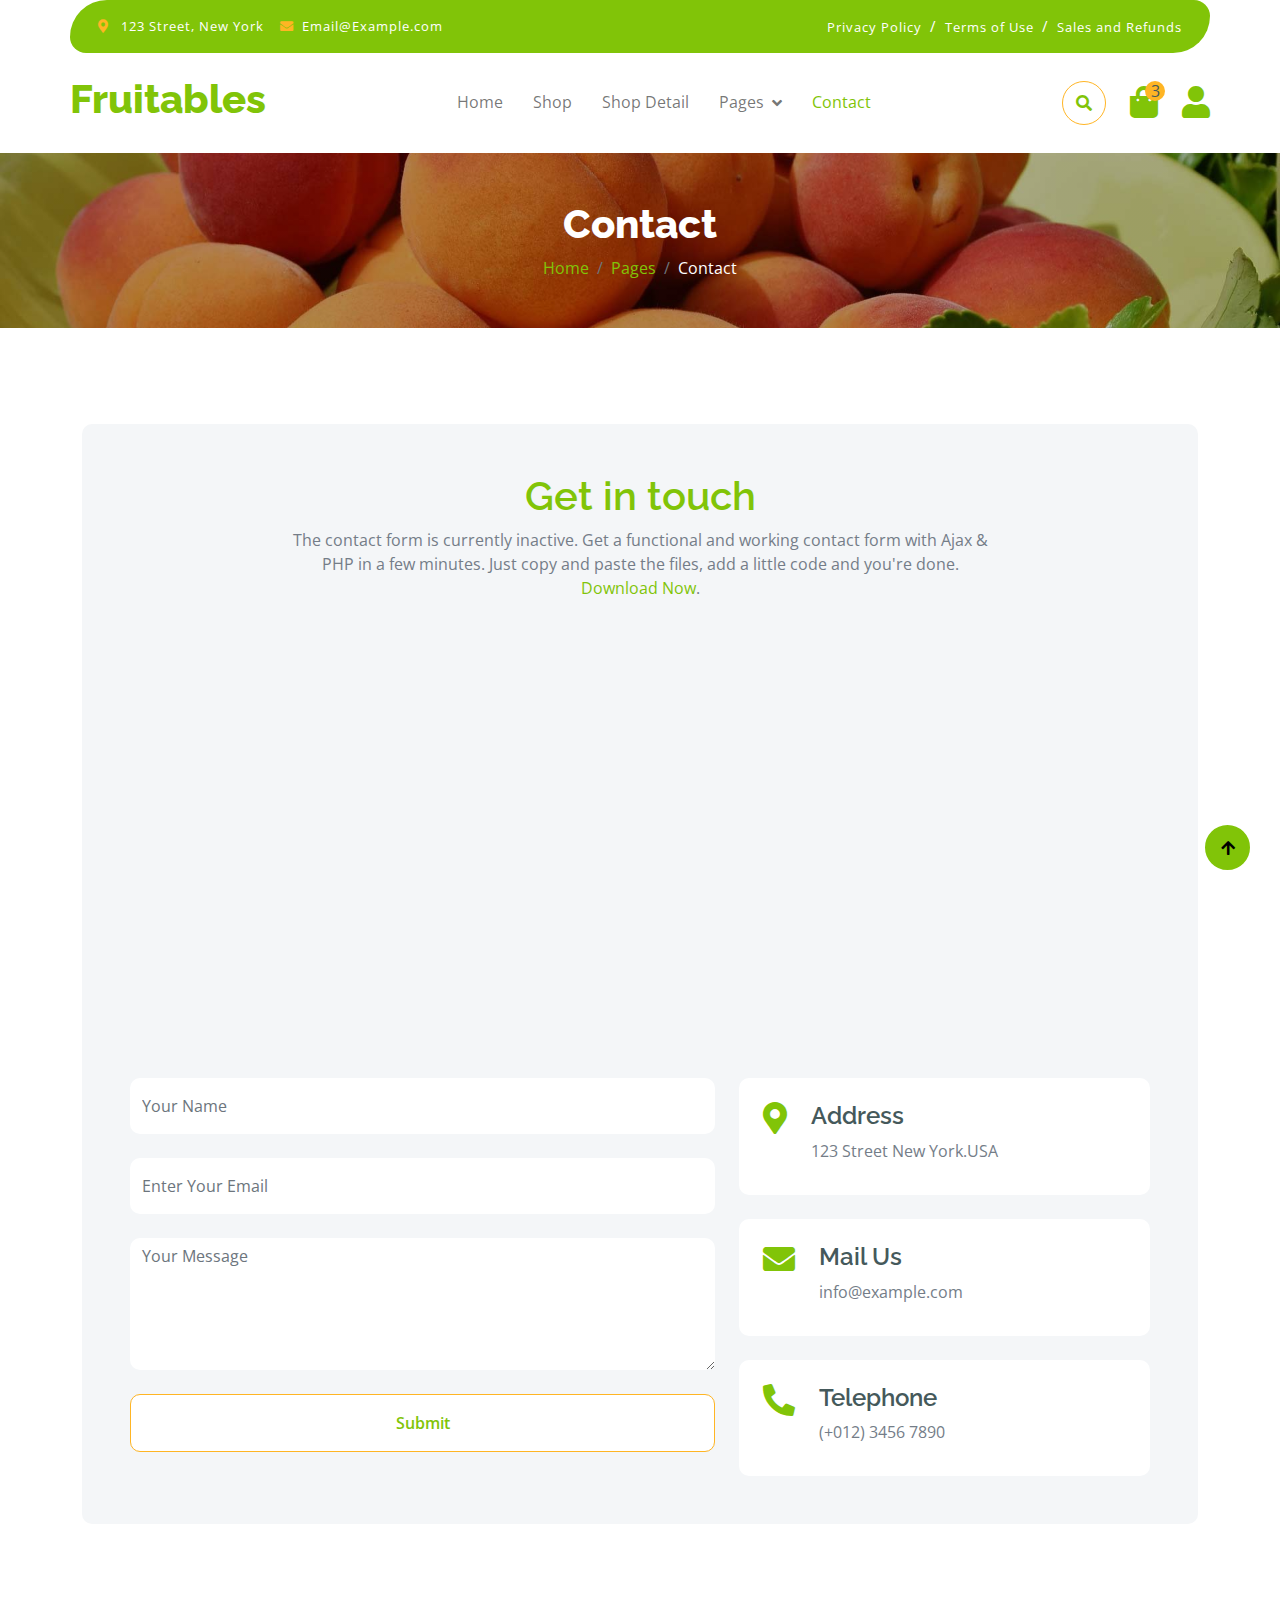
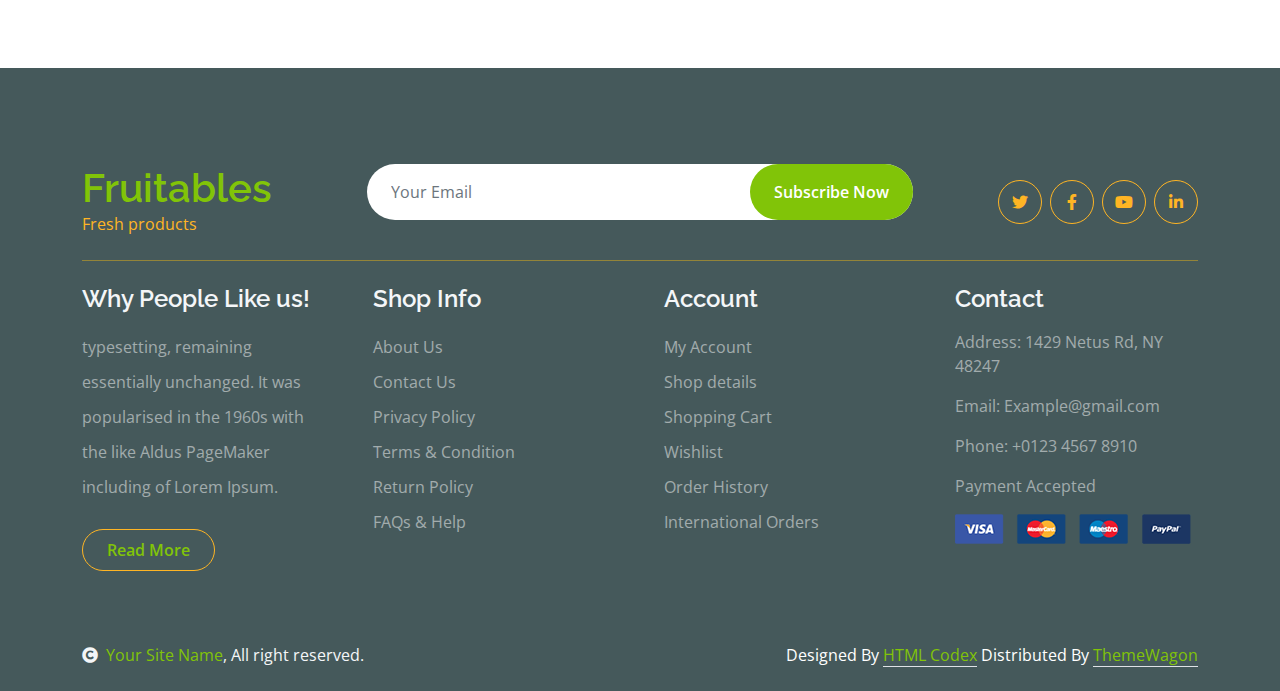
<file: contact.html>
<!DOCTYPE html>
<html lang="en">

    <head>
        <meta charset="utf-8">
        <title>Fruitables - Vegetable Website Template</title>
        <meta content="width=device-width, initial-scale=1.0" name="viewport">
        <meta content="" name="keywords">
        <meta content="" name="description">

        <!-- Google Web Fonts -->
        <link rel="preconnect" href="https://fonts.googleapis.com">
        <link rel="preconnect" href="https://fonts.gstatic.com" crossorigin>
        <link href="https://fonts.googleapis.com/css2?family=Open+Sans:wght@400;600&family=Raleway:wght@600;800&display=swap" rel="stylesheet"> 

        <!-- Icon Font Stylesheet -->
        <link rel="stylesheet" href="https://use.fontawesome.com/releases/v5.15.4/css/all.css"/>
        <link href="https://cdn.jsdelivr.net/npm/bootstrap-icons@1.4.1/font/bootstrap-icons.css" rel="stylesheet">

        <!-- Libraries Stylesheet -->
        <link href="lib/lightbox/css/lightbox.min.css" rel="stylesheet">
        <link href="lib/owlcarousel/assets/owl.carousel.min.css" rel="stylesheet">


        <!-- Customized Bootstrap Stylesheet -->
        <link href="css/bootstrap.min.css" rel="stylesheet">

        <!-- Template Stylesheet -->
        <link href="css/style.css" rel="stylesheet">
    </head>

    <body>

        <!-- Spinner Start -->
        <div id="spinner" class="show w-100 vh-100 bg-white position-fixed translate-middle top-50 start-50  d-flex align-items-center justify-content-center">
            <div class="spinner-grow text-primary" role="status"></div>
        </div>
        <!-- Spinner End -->


        <!-- Navbar start -->
        <div class="container-fluid fixed-top">
            <div class="container topbar bg-primary d-none d-lg-block">
                <div class="d-flex justify-content-between">
                    <div class="top-info ps-2">
                        <small class="me-3"><i class="fas fa-map-marker-alt me-2 text-secondary"></i> <a href="#" class="text-white">123 Street, New York</a></small>
                        <small class="me-3"><i class="fas fa-envelope me-2 text-secondary"></i><a href="#" class="text-white">Email@Example.com</a></small>
                    </div>
                    <div class="top-link pe-2">
                        <a href="#" class="text-white"><small class="text-white mx-2">Privacy Policy</small>/</a>
                        <a href="#" class="text-white"><small class="text-white mx-2">Terms of Use</small>/</a>
                        <a href="#" class="text-white"><small class="text-white ms-2">Sales and Refunds</small></a>
                    </div>
                </div>
            </div>
            <div class="container px-0">
                <nav class="navbar navbar-light bg-white navbar-expand-xl">
                    <a href="index.html" class="navbar-brand"><h1 class="text-primary display-6">Fruitables</h1></a>
                    <button class="navbar-toggler py-2 px-3" type="button" data-bs-toggle="collapse" data-bs-target="#navbarCollapse">
                        <span class="fa fa-bars text-primary"></span>
                    </button>
                    <div class="collapse navbar-collapse bg-white" id="navbarCollapse">
                        <div class="navbar-nav mx-auto">
                            <a href="index.html" class="nav-item nav-link">Home</a>
                            <a href="shop.html" class="nav-item nav-link">Shop</a>
                            <a href="shop-detail.html" class="nav-item nav-link">Shop Detail</a>
                            <div class="nav-item dropdown">
                                <a href="#" class="nav-link dropdown-toggle" data-bs-toggle="dropdown">Pages</a>
                                <div class="dropdown-menu m-0 bg-secondary rounded-0">
                                    <a href="cart.html" class="dropdown-item">Cart</a>
                                    <a href="chackout.html" class="dropdown-item">Chackout</a>
                                    <a href="testimonial.html" class="dropdown-item">Testimonial</a>
                                    <a href="404.html" class="dropdown-item">404 Page</a>
                                </div>
                            </div>
                            <a href="contact.html" class="nav-item nav-link active">Contact</a>
                        </div>
                        <div class="d-flex m-3 me-0">
                            <button class="btn-search btn border border-secondary btn-md-square rounded-circle bg-white me-4" data-bs-toggle="modal" data-bs-target="#searchModal"><i class="fas fa-search text-primary"></i></button>
                            <a href="#" class="position-relative me-4 my-auto">
                                <i class="fa fa-shopping-bag fa-2x"></i>
                                <span class="position-absolute bg-secondary rounded-circle d-flex align-items-center justify-content-center text-dark px-1" style="top: -5px; left: 15px; height: 20px; min-width: 20px;">3</span>
                            </a>
                            <a href="#" class="my-auto">
                                <i class="fas fa-user fa-2x"></i>
                            </a>
                        </div>
                    </div>
                </nav>
            </div>
        </div>
        <!-- Navbar End -->


        <!-- Modal Search Start -->
        <div class="modal fade" id="searchModal" tabindex="-1" aria-labelledby="exampleModalLabel" aria-hidden="true">
            <div class="modal-dialog modal-fullscreen">
                <div class="modal-content rounded-0">
                    <div class="modal-header">
                        <h5 class="modal-title" id="exampleModalLabel">Search by keyword</h5>
                        <button type="button" class="btn-close" data-bs-dismiss="modal" aria-label="Close"></button>
                    </div>
                    <div class="modal-body d-flex align-items-center">
                        <div class="input-group w-75 mx-auto d-flex">
                            <input type="search" class="form-control p-3" placeholder="keywords" aria-describedby="search-icon-1">
                            <span id="search-icon-1" class="input-group-text p-3"><i class="fa fa-search"></i></span>
                        </div>
                    </div>
                </div>
            </div>
        </div>
        <!-- Modal Search End -->


        <!-- Single Page Header start -->
        <div class="container-fluid page-header py-5">
            <h1 class="text-center text-white display-6">Contact</h1>
            <ol class="breadcrumb justify-content-center mb-0">
                <li class="breadcrumb-item"><a href="#">Home</a></li>
                <li class="breadcrumb-item"><a href="#">Pages</a></li>
                <li class="breadcrumb-item active text-white">Contact</li>
            </ol>
        </div>
        <!-- Single Page Header End -->


        <!-- Contact Start -->
        <div class="container-fluid contact py-5">
            <div class="container py-5">
                <div class="p-5 bg-light rounded">
                    <div class="row g-4">
                        <div class="col-12">
                            <div class="text-center mx-auto" style="max-width: 700px;">
                                <h1 class="text-primary">Get in touch</h1>
                                <p class="mb-4">The contact form is currently inactive. Get a functional and working contact form with Ajax & PHP in a few minutes. Just copy and paste the files, add a little code and you're done. <a href="https://htmlcodex.com/contact-form">Download Now</a>.</p>
                            </div>
                        </div>
                        <div class="col-lg-12">
                            <div class="h-100 rounded">
                                <iframe class="rounded w-100" 
                                style="height: 400px;" src="https://www.google.com/maps/embed?pb=!1m18!1m12!1m3!1d387191.33750346623!2d-73.97968099999999!3d40.6974881!2m3!1f0!2f0!3f0!3m2!1i1024!2i768!4f13.1!3m3!1m2!1s0x89c24fa5d33f083b%3A0xc80b8f06e177fe62!2sNew%20York%2C%20NY%2C%20USA!5e0!3m2!1sen!2sbd!4v1694259649153!5m2!1sen!2sbd" 
                                loading="lazy" referrerpolicy="no-referrer-when-downgrade"></iframe>
                            </div>
                        </div>
                        <div class="col-lg-7">
                            <form action="" class="">
                                <input type="text" class="w-100 form-control border-0 py-3 mb-4" placeholder="Your Name">
                                <input type="email" class="w-100 form-control border-0 py-3 mb-4" placeholder="Enter Your Email">
                                <textarea class="w-100 form-control border-0 mb-4" rows="5" cols="10" placeholder="Your Message"></textarea>
                                <button class="w-100 btn form-control border-secondary py-3 bg-white text-primary " type="submit">Submit</button>
                            </form>
                        </div>
                        <div class="col-lg-5">
                            <div class="d-flex p-4 rounded mb-4 bg-white">
                                <i class="fas fa-map-marker-alt fa-2x text-primary me-4"></i>
                                <div>
                                    <h4>Address</h4>
                                    <p class="mb-2">123 Street New York.USA</p>
                                </div>
                            </div>
                            <div class="d-flex p-4 rounded mb-4 bg-white">
                                <i class="fas fa-envelope fa-2x text-primary me-4"></i>
                                <div>
                                    <h4>Mail Us</h4>
                                    <p class="mb-2">info@example.com</p>
                                </div>
                            </div>
                            <div class="d-flex p-4 rounded bg-white">
                                <i class="fa fa-phone-alt fa-2x text-primary me-4"></i>
                                <div>
                                    <h4>Telephone</h4>
                                    <p class="mb-2">(+012) 3456 7890</p>
                                </div>
                            </div>
                        </div>
                    </div>
                </div>
            </div>
        </div>
        <!-- Contact End -->


        <!-- Footer Start -->
        <div class="container-fluid bg-dark text-white-50 footer pt-5 mt-5">
            <div class="container py-5">
                <div class="pb-4 mb-4" style="border-bottom: 1px solid rgba(226, 175, 24, 0.5) ;">
                    <div class="row g-4">
                        <div class="col-lg-3">
                            <a href="#">
                                <h1 class="text-primary mb-0">Fruitables</h1>
                                <p class="text-secondary mb-0">Fresh products</p>
                            </a>
                        </div>
                        <div class="col-lg-6">
                            <div class="position-relative mx-auto">
                                <input class="form-control border-0 w-100 py-3 px-4 rounded-pill" type="number" placeholder="Your Email">
                                <button type="submit" class="btn btn-primary border-0 border-secondary py-3 px-4 position-absolute rounded-pill text-white" style="top: 0; right: 0;">Subscribe Now</button>
                            </div>
                        </div>
                        <div class="col-lg-3">
                            <div class="d-flex justify-content-end pt-3">
                                <a class="btn  btn-outline-secondary me-2 btn-md-square rounded-circle" href=""><i class="fab fa-twitter"></i></a>
                                <a class="btn btn-outline-secondary me-2 btn-md-square rounded-circle" href=""><i class="fab fa-facebook-f"></i></a>
                                <a class="btn btn-outline-secondary me-2 btn-md-square rounded-circle" href=""><i class="fab fa-youtube"></i></a>
                                <a class="btn btn-outline-secondary btn-md-square rounded-circle" href=""><i class="fab fa-linkedin-in"></i></a>
                            </div>
                        </div>
                    </div>
                </div>
                <div class="row g-5">
                    <div class="col-lg-3 col-md-6">
                        <div class="footer-item">
                            <h4 class="text-light mb-3">Why People Like us!</h4>
                            <p class="mb-4">typesetting, remaining essentially unchanged. It was 
                                popularised in the 1960s with the like Aldus PageMaker including of Lorem Ipsum.</p>
                            <a href="" class="btn border-secondary py-2 px-4 rounded-pill text-primary">Read More</a>
                        </div>
                    </div>
                    <div class="col-lg-3 col-md-6">
                        <div class="d-flex flex-column text-start footer-item">
                            <h4 class="text-light mb-3">Shop Info</h4>
                            <a class="btn-link" href="">About Us</a>
                            <a class="btn-link" href="">Contact Us</a>
                            <a class="btn-link" href="">Privacy Policy</a>
                            <a class="btn-link" href="">Terms & Condition</a>
                            <a class="btn-link" href="">Return Policy</a>
                            <a class="btn-link" href="">FAQs & Help</a>
                        </div>
                    </div>
                    <div class="col-lg-3 col-md-6">
                        <div class="d-flex flex-column text-start footer-item">
                            <h4 class="text-light mb-3">Account</h4>
                            <a class="btn-link" href="">My Account</a>
                            <a class="btn-link" href="">Shop details</a>
                            <a class="btn-link" href="">Shopping Cart</a>
                            <a class="btn-link" href="">Wishlist</a>
                            <a class="btn-link" href="">Order History</a>
                            <a class="btn-link" href="">International Orders</a>
                        </div>
                    </div>
                    <div class="col-lg-3 col-md-6">
                        <div class="footer-item">
                            <h4 class="text-light mb-3">Contact</h4>
                            <p>Address: 1429 Netus Rd, NY 48247</p>
                            <p>Email: Example@gmail.com</p>
                            <p>Phone: +0123 4567 8910</p>
                            <p>Payment Accepted</p>
                            <img src="img/payment.png" class="img-fluid" alt="">
                        </div>
                    </div>
                </div>
            </div>
        </div>
        <!-- Footer End -->

        <!-- Copyright Start -->
        <div class="container-fluid copyright bg-dark py-4">
            <div class="container">
                <div class="row">
                    <div class="col-md-6 text-center text-md-start mb-3 mb-md-0">
                        <span class="text-light"><a href="#"><i class="fas fa-copyright text-light me-2"></i>Your Site Name</a>, All right reserved.</span>
                    </div>
                    <div class="col-md-6 my-auto text-center text-md-end text-white">
                        <!--/*** This template is free as long as you keep the below author’s credit link/attribution link/backlink. ***/-->
                        <!--/*** If you'd like to use the template without the below author’s credit link/attribution link/backlink, ***/-->
                        <!--/*** you can purchase the Credit Removal License from "https://htmlcodex.com/credit-removal". ***/-->
                        Designed By <a class="border-bottom" href="https://htmlcodex.com">HTML Codex</a> Distributed By <a class="border-bottom" href="https://themewagon.com">ThemeWagon</a>
                    </div>
                </div>
            </div>
        </div>
        <!-- Copyright End -->



        <!-- Back to Top -->
        <a href="#" class="btn btn-primary border-3 border-primary rounded-circle back-to-top"><i class="fa fa-arrow-up"></i></a>   

        
    <!-- JavaScript Libraries -->
    <script src="https://ajax.googleapis.com/ajax/libs/jquery/3.6.4/jquery.min.js"></script>
    <script src="https://cdn.jsdelivr.net/npm/bootstrap@5.0.0/dist/js/bootstrap.bundle.min.js"></script>
    <script src="lib/easing/easing.min.js"></script>
    <script src="lib/waypoints/waypoints.min.js"></script>
    <script src="lib/lightbox/js/lightbox.min.js"></script>
    <script src="lib/owlcarousel/owl.carousel.min.js"></script>

    <!-- Template Javascript -->
    <script src="js/main.js"></script>
    </body>

</html>
</file>
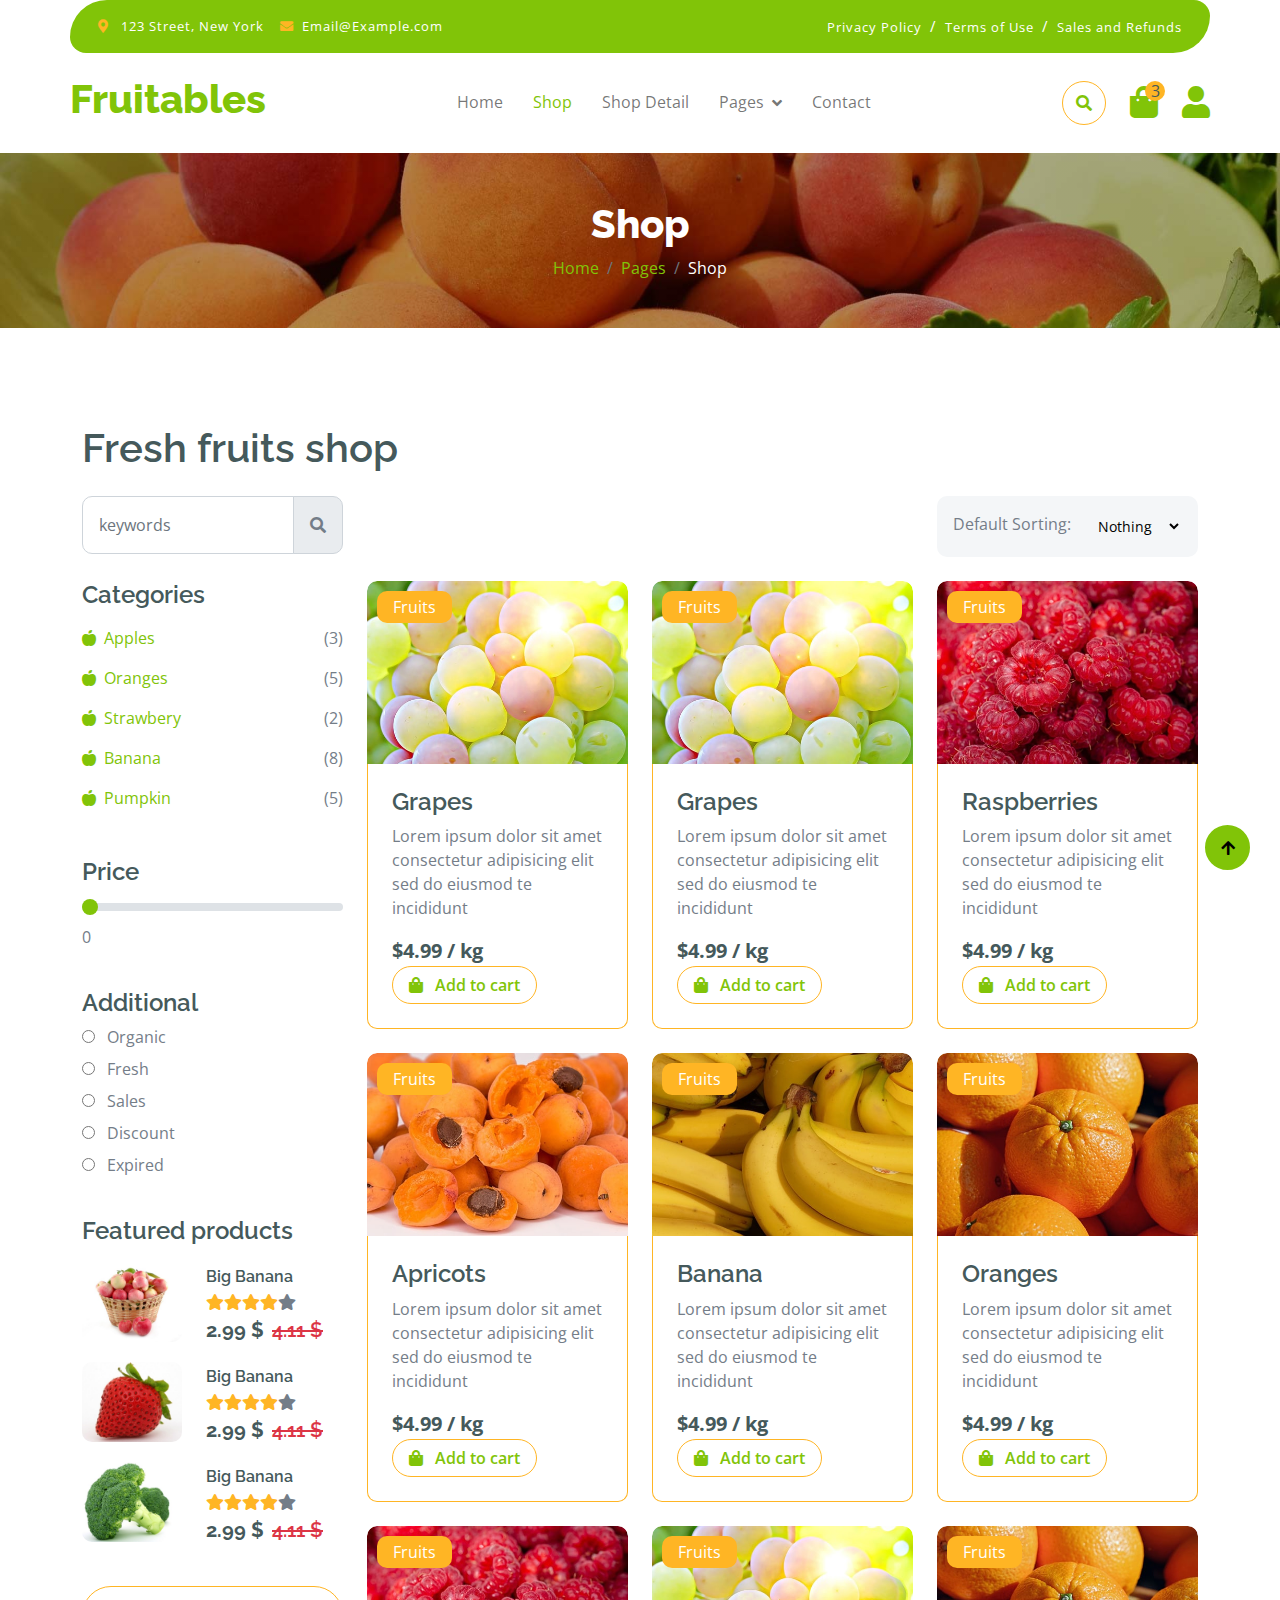
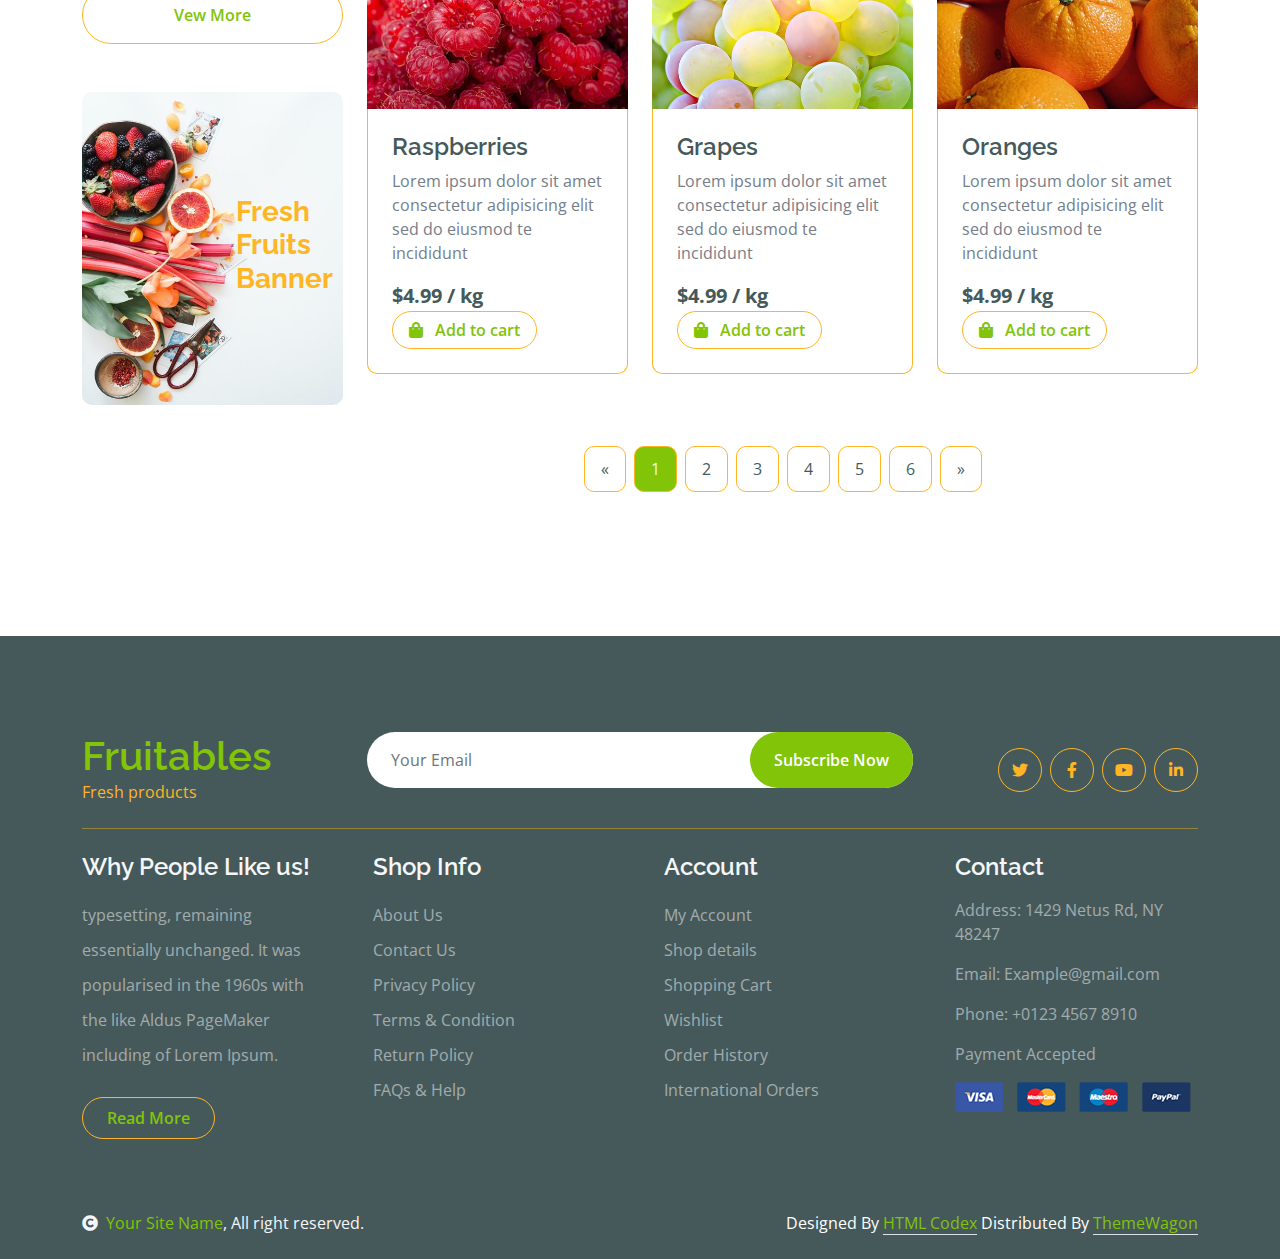
<file: shop.html>
<!DOCTYPE html>
<html lang="en">

    <head>
        <meta charset="utf-8">
        <title>Fruitables - Vegetable Website Template</title>
        <meta content="width=device-width, initial-scale=1.0" name="viewport">
        <meta content="" name="keywords">
        <meta content="" name="description">

        <!-- Google Web Fonts -->
        <link rel="preconnect" href="https://fonts.googleapis.com">
        <link rel="preconnect" href="https://fonts.gstatic.com" crossorigin>
        <link href="https://fonts.googleapis.com/css2?family=Open+Sans:wght@400;600&family=Raleway:wght@600;800&display=swap" rel="stylesheet"> 

        <!-- Icon Font Stylesheet -->
        <link rel="stylesheet" href="https://use.fontawesome.com/releases/v5.15.4/css/all.css"/>
        <link href="https://cdn.jsdelivr.net/npm/bootstrap-icons@1.4.1/font/bootstrap-icons.css" rel="stylesheet">

        <!-- Libraries Stylesheet -->
        <link href="lib/lightbox/css/lightbox.min.css" rel="stylesheet">
        <link href="lib/owlcarousel/assets/owl.carousel.min.css" rel="stylesheet">


        <!-- Customized Bootstrap Stylesheet -->
        <link href="css/bootstrap.min.css" rel="stylesheet">

        <!-- Template Stylesheet -->
        <link href="css/style.css" rel="stylesheet">
    </head>

    <body>

        <!-- Spinner Start -->
        <div id="spinner" class="show w-100 vh-100 bg-white position-fixed translate-middle top-50 start-50  d-flex align-items-center justify-content-center">
            <div class="spinner-grow text-primary" role="status"></div>
        </div>
        <!-- Spinner End -->


        <!-- Navbar start -->
        <div class="container-fluid fixed-top">
            <div class="container topbar bg-primary d-none d-lg-block">
                <div class="d-flex justify-content-between">
                    <div class="top-info ps-2">
                        <small class="me-3"><i class="fas fa-map-marker-alt me-2 text-secondary"></i> <a href="#" class="text-white">123 Street, New York</a></small>
                        <small class="me-3"><i class="fas fa-envelope me-2 text-secondary"></i><a href="#" class="text-white">Email@Example.com</a></small>
                    </div>
                    <div class="top-link pe-2">
                        <a href="#" class="text-white"><small class="text-white mx-2">Privacy Policy</small>/</a>
                        <a href="#" class="text-white"><small class="text-white mx-2">Terms of Use</small>/</a>
                        <a href="#" class="text-white"><small class="text-white ms-2">Sales and Refunds</small></a>
                    </div>
                </div>
            </div>
            <div class="container px-0">
                <nav class="navbar navbar-light bg-white navbar-expand-xl">
                    <a href="index.html" class="navbar-brand"><h1 class="text-primary display-6">Fruitables</h1></a>
                    <button class="navbar-toggler py-2 px-3" type="button" data-bs-toggle="collapse" data-bs-target="#navbarCollapse">
                        <span class="fa fa-bars text-primary"></span>
                    </button>
                    <div class="collapse navbar-collapse bg-white" id="navbarCollapse">
                        <div class="navbar-nav mx-auto">
                            <a href="index.html" class="nav-item nav-link">Home</a>
                            <a href="shop.html" class="nav-item nav-link active">Shop</a>
                            <a href="shop-detail.html" class="nav-item nav-link">Shop Detail</a>
                            <div class="nav-item dropdown">
                                <a href="#" class="nav-link dropdown-toggle" data-bs-toggle="dropdown">Pages</a>
                                <div class="dropdown-menu m-0 bg-secondary rounded-0">
                                    <a href="cart.html" class="dropdown-item">Cart</a>
                                    <a href="chackout.html" class="dropdown-item">Chackout</a>
                                    <a href="testimonial.html" class="dropdown-item">Testimonial</a>
                                    <a href="404.html" class="dropdown-item">404 Page</a>
                                </div>
                            </div>
                            <a href="contact.html" class="nav-item nav-link">Contact</a>
                        </div>
                        <div class="d-flex m-3 me-0">
                            <button class="btn-search btn border border-secondary btn-md-square rounded-circle bg-white me-4" data-bs-toggle="modal" data-bs-target="#searchModal"><i class="fas fa-search text-primary"></i></button>
                            <a href="#" class="position-relative me-4 my-auto">
                                <i class="fa fa-shopping-bag fa-2x"></i>
                                <span class="position-absolute bg-secondary rounded-circle d-flex align-items-center justify-content-center text-dark px-1" style="top: -5px; left: 15px; height: 20px; min-width: 20px;">3</span>
                            </a>
                            <a href="#" class="my-auto">
                                <i class="fas fa-user fa-2x"></i>
                            </a>
                        </div>
                    </div>
                </nav>
            </div>
        </div>
        <!-- Navbar End -->


        <!-- Modal Search Start -->
        <div class="modal fade" id="searchModal" tabindex="-1" aria-labelledby="exampleModalLabel" aria-hidden="true">
            <div class="modal-dialog modal-fullscreen">
                <div class="modal-content rounded-0">
                    <div class="modal-header">
                        <h5 class="modal-title" id="exampleModalLabel">Search by keyword</h5>
                        <button type="button" class="btn-close" data-bs-dismiss="modal" aria-label="Close"></button>
                    </div>
                    <div class="modal-body d-flex align-items-center">
                        <div class="input-group w-75 mx-auto d-flex">
                            <input type="search" class="form-control p-3" placeholder="keywords" aria-describedby="search-icon-1">
                            <span id="search-icon-1" class="input-group-text p-3"><i class="fa fa-search"></i></span>
                        </div>
                    </div>
                </div>
            </div>
        </div>
        <!-- Modal Search End -->


        <!-- Single Page Header start -->
        <div class="container-fluid page-header py-5">
            <h1 class="text-center text-white display-6">Shop</h1>
            <ol class="breadcrumb justify-content-center mb-0">
                <li class="breadcrumb-item"><a href="#">Home</a></li>
                <li class="breadcrumb-item"><a href="#">Pages</a></li>
                <li class="breadcrumb-item active text-white">Shop</li>
            </ol>
        </div>
        <!-- Single Page Header End -->


        <!-- Fruits Shop Start-->
        <div class="container-fluid fruite py-5">
            <div class="container py-5">
                <h1 class="mb-4">Fresh fruits shop</h1>
                <div class="row g-4">
                    <div class="col-lg-12">
                        <div class="row g-4">
                            <div class="col-xl-3">
                                <div class="input-group w-100 mx-auto d-flex">
                                    <input type="search" class="form-control p-3" placeholder="keywords" aria-describedby="search-icon-1">
                                    <span id="search-icon-1" class="input-group-text p-3"><i class="fa fa-search"></i></span>
                                </div>
                            </div>
                            <div class="col-6"></div>
                            <div class="col-xl-3">
                                <div class="bg-light ps-3 py-3 rounded d-flex justify-content-between mb-4">
                                    <label for="fruits">Default Sorting:</label>
                                    <select id="fruits" name="fruitlist" class="border-0 form-select-sm bg-light me-3" form="fruitform">
                                        <option value="volvo">Nothing</option>
                                        <option value="saab">Popularity</option>
                                        <option value="opel">Organic</option>
                                        <option value="audi">Fantastic</option>
                                    </select>
                                </div>
                            </div>
                        </div>
                        <div class="row g-4">
                            <div class="col-lg-3">
                                <div class="row g-4">
                                    <div class="col-lg-12">
                                        <div class="mb-3">
                                            <h4>Categories</h4>
                                            <ul class="list-unstyled fruite-categorie">
                                                <li>
                                                    <div class="d-flex justify-content-between fruite-name">
                                                        <a href="#"><i class="fas fa-apple-alt me-2"></i>Apples</a>
                                                        <span>(3)</span>
                                                    </div>
                                                </li>
                                                <li>
                                                    <div class="d-flex justify-content-between fruite-name">
                                                        <a href="#"><i class="fas fa-apple-alt me-2"></i>Oranges</a>
                                                        <span>(5)</span>
                                                    </div>
                                                </li>
                                                <li>
                                                    <div class="d-flex justify-content-between fruite-name">
                                                        <a href="#"><i class="fas fa-apple-alt me-2"></i>Strawbery</a>
                                                        <span>(2)</span>
                                                    </div>
                                                </li>
                                                <li>
                                                    <div class="d-flex justify-content-between fruite-name">
                                                        <a href="#"><i class="fas fa-apple-alt me-2"></i>Banana</a>
                                                        <span>(8)</span>
                                                    </div>
                                                </li>
                                                <li>
                                                    <div class="d-flex justify-content-between fruite-name">
                                                        <a href="#"><i class="fas fa-apple-alt me-2"></i>Pumpkin</a>
                                                        <span>(5)</span>
                                                    </div>
                                                </li>
                                            </ul>
                                        </div>
                                    </div>
                                    <div class="col-lg-12">
                                        <div class="mb-3">
                                            <h4 class="mb-2">Price</h4>
                                            <input type="range" class="form-range w-100" id="rangeInput" name="rangeInput" min="0" max="500" value="0" oninput="amount.value=rangeInput.value">
                                            <output id="amount" name="amount" min-velue="0" max-value="500" for="rangeInput">0</output>
                                        </div>
                                    </div>
                                    <div class="col-lg-12">
                                        <div class="mb-3">
                                            <h4>Additional</h4>
                                            <div class="mb-2">
                                                <input type="radio" class="me-2" id="Categories-1" name="Categories-1" value="Beverages">
                                                <label for="Categories-1"> Organic</label>
                                            </div>
                                            <div class="mb-2">
                                                <input type="radio" class="me-2" id="Categories-2" name="Categories-1" value="Beverages">
                                                <label for="Categories-2"> Fresh</label>
                                            </div>
                                            <div class="mb-2">
                                                <input type="radio" class="me-2" id="Categories-3" name="Categories-1" value="Beverages">
                                                <label for="Categories-3"> Sales</label>
                                            </div>
                                            <div class="mb-2">
                                                <input type="radio" class="me-2" id="Categories-4" name="Categories-1" value="Beverages">
                                                <label for="Categories-4"> Discount</label>
                                            </div>
                                            <div class="mb-2">
                                                <input type="radio" class="me-2" id="Categories-5" name="Categories-1" value="Beverages">
                                                <label for="Categories-5"> Expired</label>
                                            </div>
                                        </div>
                                    </div>
                                    <div class="col-lg-12">
                                        <h4 class="mb-3">Featured products</h4>
                                        <div class="d-flex align-items-center justify-content-start">
                                            <div class="rounded me-4" style="width: 100px; height: 100px;">
                                                <img src="img/featur-1.jpg" class="img-fluid rounded" alt="">
                                            </div>
                                            <div>
                                                <h6 class="mb-2">Big Banana</h6>
                                                <div class="d-flex mb-2">
                                                    <i class="fa fa-star text-secondary"></i>
                                                    <i class="fa fa-star text-secondary"></i>
                                                    <i class="fa fa-star text-secondary"></i>
                                                    <i class="fa fa-star text-secondary"></i>
                                                    <i class="fa fa-star"></i>
                                                </div>
                                                <div class="d-flex mb-2">
                                                    <h5 class="fw-bold me-2">2.99 $</h5>
                                                    <h5 class="text-danger text-decoration-line-through">4.11 $</h5>
                                                </div>
                                            </div>
                                        </div>
                                        <div class="d-flex align-items-center justify-content-start">
                                            <div class="rounded me-4" style="width: 100px; height: 100px;">
                                                <img src="img/featur-2.jpg" class="img-fluid rounded" alt="">
                                            </div>
                                            <div>
                                                <h6 class="mb-2">Big Banana</h6>
                                                <div class="d-flex mb-2">
                                                    <i class="fa fa-star text-secondary"></i>
                                                    <i class="fa fa-star text-secondary"></i>
                                                    <i class="fa fa-star text-secondary"></i>
                                                    <i class="fa fa-star text-secondary"></i>
                                                    <i class="fa fa-star"></i>
                                                </div>
                                                <div class="d-flex mb-2">
                                                    <h5 class="fw-bold me-2">2.99 $</h5>
                                                    <h5 class="text-danger text-decoration-line-through">4.11 $</h5>
                                                </div>
                                            </div>
                                        </div>
                                        <div class="d-flex align-items-center justify-content-start">
                                            <div class="rounded me-4" style="width: 100px; height: 100px;">
                                                <img src="img/featur-3.jpg" class="img-fluid rounded" alt="">
                                            </div>
                                            <div>
                                                <h6 class="mb-2">Big Banana</h6>
                                                <div class="d-flex mb-2">
                                                    <i class="fa fa-star text-secondary"></i>
                                                    <i class="fa fa-star text-secondary"></i>
                                                    <i class="fa fa-star text-secondary"></i>
                                                    <i class="fa fa-star text-secondary"></i>
                                                    <i class="fa fa-star"></i>
                                                </div>
                                                <div class="d-flex mb-2">
                                                    <h5 class="fw-bold me-2">2.99 $</h5>
                                                    <h5 class="text-danger text-decoration-line-through">4.11 $</h5>
                                                </div>
                                            </div>
                                        </div>
                                        <div class="d-flex justify-content-center my-4">
                                            <a href="#" class="btn border border-secondary px-4 py-3 rounded-pill text-primary w-100">Vew More</a>
                                        </div>
                                    </div>
                                    <div class="col-lg-12">
                                        <div class="position-relative">
                                            <img src="img/banner-fruits.jpg" class="img-fluid w-100 rounded" alt="">
                                            <div class="position-absolute" style="top: 50%; right: 10px; transform: translateY(-50%);">
                                                <h3 class="text-secondary fw-bold">Fresh <br> Fruits <br> Banner</h3>
                                            </div>
                                        </div>
                                    </div>
                                </div>
                            </div>
                            <div class="col-lg-9">
                                <div class="row g-4 justify-content-center">
                                    <div class="col-md-6 col-lg-6 col-xl-4">
                                        <div class="rounded position-relative fruite-item">
                                            <div class="fruite-img">
                                                <img src="img/fruite-item-5.jpg" class="img-fluid w-100 rounded-top" alt="">
                                            </div>
                                            <div class="text-white bg-secondary px-3 py-1 rounded position-absolute" style="top: 10px; left: 10px;">Fruits</div>
                                            <div class="p-4 border border-secondary border-top-0 rounded-bottom">
                                                <h4>Grapes</h4>
                                                <p>Lorem ipsum dolor sit amet consectetur adipisicing elit sed do eiusmod te incididunt</p>
                                                <div class="d-flex justify-content-between flex-lg-wrap">
                                                    <p class="text-dark fs-5 fw-bold mb-0">$4.99 / kg</p>
                                                    <a href="#" class="btn border border-secondary rounded-pill px-3 text-primary"><i class="fa fa-shopping-bag me-2 text-primary"></i> Add to cart</a>
                                                </div>
                                            </div>
                                        </div>
                                    </div>
                                    <div class="col-md-6 col-lg-6 col-xl-4">
                                        <div class="rounded position-relative fruite-item">
                                            <div class="fruite-img">
                                                <img src="img/fruite-item-5.jpg" class="img-fluid w-100 rounded-top" alt="">
                                            </div>
                                            <div class="text-white bg-secondary px-3 py-1 rounded position-absolute" style="top: 10px; left: 10px;">Fruits</div>
                                            <div class="p-4 border border-secondary border-top-0 rounded-bottom">
                                                <h4>Grapes</h4>
                                                <p>Lorem ipsum dolor sit amet consectetur adipisicing elit sed do eiusmod te incididunt</p>
                                                <div class="d-flex justify-content-between flex-lg-wrap">
                                                    <p class="text-dark fs-5 fw-bold mb-0">$4.99 / kg</p>
                                                    <a href="#" class="btn border border-secondary rounded-pill px-3 text-primary"><i class="fa fa-shopping-bag me-2 text-primary"></i> Add to cart</a>
                                                </div>
                                            </div>
                                        </div>
                                    </div>
                                    <div class="col-md-6 col-lg-6 col-xl-4">
                                        <div class="rounded position-relative fruite-item">
                                            <div class="fruite-img">
                                                <img src="img/fruite-item-2.jpg" class="img-fluid w-100 rounded-top" alt="">
                                            </div>
                                            <div class="text-white bg-secondary px-3 py-1 rounded position-absolute" style="top: 10px; left: 10px;">Fruits</div>
                                            <div class="p-4 border border-secondary border-top-0 rounded-bottom">
                                                <h4>Raspberries</h4>
                                                <p>Lorem ipsum dolor sit amet consectetur adipisicing elit sed do eiusmod te incididunt</p>
                                                <div class="d-flex justify-content-between flex-lg-wrap">
                                                    <p class="text-dark fs-5 fw-bold mb-0">$4.99 / kg</p>
                                                    <a href="#" class="btn border border-secondary rounded-pill px-3 text-primary"><i class="fa fa-shopping-bag me-2 text-primary"></i> Add to cart</a>
                                                </div>
                                            </div>
                                        </div>
                                    </div>
                                    <div class="col-md-6 col-lg-6 col-xl-4">
                                        <div class="rounded position-relative fruite-item">
                                            <div class="fruite-img">
                                                <img src="img/fruite-item-4.jpg" class="img-fluid w-100 rounded-top" alt="">
                                            </div>
                                            <div class="text-white bg-secondary px-3 py-1 rounded position-absolute" style="top: 10px; left: 10px;">Fruits</div>
                                            <div class="p-4 border border-secondary border-top-0 rounded-bottom">
                                                <h4>Apricots</h4>
                                                <p>Lorem ipsum dolor sit amet consectetur adipisicing elit sed do eiusmod te incididunt</p>
                                                <div class="d-flex justify-content-between flex-lg-wrap">
                                                    <p class="text-dark fs-5 fw-bold mb-0">$4.99 / kg</p>
                                                    <a href="#" class="btn border border-secondary rounded-pill px-3 text-primary"><i class="fa fa-shopping-bag me-2 text-primary"></i> Add to cart</a>
                                                </div>
                                            </div>
                                        </div>
                                    </div>
                                    <div class="col-md-6 col-lg-6 col-xl-4">
                                        <div class="rounded position-relative fruite-item">
                                            <div class="fruite-img">
                                                <img src="img/fruite-item-3.jpg" class="img-fluid w-100 rounded-top" alt="">
                                            </div>
                                            <div class="text-white bg-secondary px-3 py-1 rounded position-absolute" style="top: 10px; left: 10px;">Fruits</div>
                                            <div class="p-4 border border-secondary border-top-0 rounded-bottom">
                                                <h4>Banana</h4>
                                                <p>Lorem ipsum dolor sit amet consectetur adipisicing elit sed do eiusmod te incididunt</p>
                                                <div class="d-flex justify-content-between flex-lg-wrap">
                                                    <p class="text-dark fs-5 fw-bold mb-0">$4.99 / kg</p>
                                                    <a href="#" class="btn border border-secondary rounded-pill px-3 text-primary"><i class="fa fa-shopping-bag me-2 text-primary"></i> Add to cart</a>
                                                </div>
                                            </div>
                                        </div>
                                    </div>
                                    <div class="col-md-6 col-lg-6 col-xl-4">
                                        <div class="rounded position-relative fruite-item">
                                            <div class="fruite-img">
                                                <img src="img/fruite-item-1.jpg" class="img-fluid w-100 rounded-top" alt="">
                                            </div>
                                            <div class="text-white bg-secondary px-3 py-1 rounded position-absolute" style="top: 10px; left: 10px;">Fruits</div>
                                            <div class="p-4 border border-secondary border-top-0 rounded-bottom">
                                                <h4>Oranges</h4>
                                                <p>Lorem ipsum dolor sit amet consectetur adipisicing elit sed do eiusmod te incididunt</p>
                                                <div class="d-flex justify-content-between flex-lg-wrap">
                                                    <p class="text-dark fs-5 fw-bold mb-0">$4.99 / kg</p>
                                                    <a href="#" class="btn border border-secondary rounded-pill px-3 text-primary"><i class="fa fa-shopping-bag me-2 text-primary"></i> Add to cart</a>
                                                </div>
                                            </div>
                                        </div>
                                    </div>
                                    <div class="col-md-6 col-lg-6 col-xl-4">
                                        <div class="rounded position-relative fruite-item">
                                            <div class="fruite-img">
                                                <img src="img/fruite-item-2.jpg" class="img-fluid w-100 rounded-top" alt="">
                                            </div>
                                            <div class="text-white bg-secondary px-3 py-1 rounded position-absolute" style="top: 10px; left: 10px;">Fruits</div>
                                            <div class="p-4 border border-secondary border-top-0 rounded-bottom">
                                                <h4>Raspberries</h4>
                                                <p>Lorem ipsum dolor sit amet consectetur adipisicing elit sed do eiusmod te incididunt</p>
                                                <div class="d-flex justify-content-between flex-lg-wrap">
                                                    <p class="text-dark fs-5 fw-bold mb-0">$4.99 / kg</p>
                                                    <a href="#" class="btn border border-secondary rounded-pill px-3 text-primary"><i class="fa fa-shopping-bag me-2 text-primary"></i> Add to cart</a>
                                                </div>
                                            </div>
                                        </div>
                                    </div>
                                    <div class="col-md-6 col-lg-6 col-xl-4">
                                        <div class="rounded position-relative fruite-item">
                                            <div class="fruite-img">
                                                <img src="img/fruite-item-5.jpg" class="img-fluid w-100 rounded-top" alt="">
                                            </div>
                                            <div class="text-white bg-secondary px-3 py-1 rounded position-absolute" style="top: 10px; left: 10px;">Fruits</div>
                                            <div class="p-4 border border-secondary border-top-0 rounded-bottom">
                                                <h4>Grapes</h4>
                                                <p>Lorem ipsum dolor sit amet consectetur adipisicing elit sed do eiusmod te incididunt</p>
                                                <div class="d-flex justify-content-between flex-lg-wrap">
                                                    <p class="text-dark fs-5 fw-bold mb-0">$4.99 / kg</p>
                                                    <a href="#" class="btn border border-secondary rounded-pill px-3 text-primary"><i class="fa fa-shopping-bag me-2 text-primary"></i> Add to cart</a>
                                                </div>
                                            </div>
                                        </div>
                                    </div>
                                    <div class="col-md-6 col-lg-6 col-xl-4">
                                        <div class="rounded position-relative fruite-item">
                                            <div class="fruite-img">
                                                <img src="img/fruite-item-1.jpg" class="img-fluid w-100 rounded-top" alt="">
                                            </div>
                                            <div class="text-white bg-secondary px-3 py-1 rounded position-absolute" style="top: 10px; left: 10px;">Fruits</div>
                                            <div class="p-4 border border-secondary border-top-0 rounded-bottom">
                                                <h4>Oranges</h4>
                                                <p>Lorem ipsum dolor sit amet consectetur adipisicing elit sed do eiusmod te incididunt</p>
                                                <div class="d-flex justify-content-between flex-lg-wrap">
                                                    <p class="text-dark fs-5 fw-bold mb-0">$4.99 / kg</p>
                                                    <a href="#" class="btn border border-secondary rounded-pill px-3 text-primary"><i class="fa fa-shopping-bag me-2 text-primary"></i> Add to cart</a>
                                                </div>
                                            </div>
                                        </div>
                                    </div>
                                    <div class="col-12">
                                        <div class="pagination d-flex justify-content-center mt-5">
                                            <a href="#" class="rounded">&laquo;</a>
                                            <a href="#" class="active rounded">1</a>
                                            <a href="#" class="rounded">2</a>
                                            <a href="#" class="rounded">3</a>
                                            <a href="#" class="rounded">4</a>
                                            <a href="#" class="rounded">5</a>
                                            <a href="#" class="rounded">6</a>
                                            <a href="#" class="rounded">&raquo;</a>
                                        </div>
                                    </div>
                                </div>
                            </div>
                        </div>
                    </div>
                </div>
            </div>
        </div>
        <!-- Fruits Shop End-->


        <!-- Footer Start -->
        <div class="container-fluid bg-dark text-white-50 footer pt-5 mt-5">
            <div class="container py-5">
                <div class="pb-4 mb-4" style="border-bottom: 1px solid rgba(226, 175, 24, 0.5) ;">
                    <div class="row g-4">
                        <div class="col-lg-3">
                            <a href="#">
                                <h1 class="text-primary mb-0">Fruitables</h1>
                                <p class="text-secondary mb-0">Fresh products</p>
                            </a>
                        </div>
                        <div class="col-lg-6">
                            <div class="position-relative mx-auto">
                                <input class="form-control border-0 w-100 py-3 px-4 rounded-pill" type="number" placeholder="Your Email">
                                <button type="submit" class="btn btn-primary border-0 border-secondary py-3 px-4 position-absolute rounded-pill text-white" style="top: 0; right: 0;">Subscribe Now</button>
                            </div>
                        </div>
                        <div class="col-lg-3">
                            <div class="d-flex justify-content-end pt-3">
                                <a class="btn  btn-outline-secondary me-2 btn-md-square rounded-circle" href=""><i class="fab fa-twitter"></i></a>
                                <a class="btn btn-outline-secondary me-2 btn-md-square rounded-circle" href=""><i class="fab fa-facebook-f"></i></a>
                                <a class="btn btn-outline-secondary me-2 btn-md-square rounded-circle" href=""><i class="fab fa-youtube"></i></a>
                                <a class="btn btn-outline-secondary btn-md-square rounded-circle" href=""><i class="fab fa-linkedin-in"></i></a>
                            </div>
                        </div>
                    </div>
                </div>
                <div class="row g-5">
                    <div class="col-lg-3 col-md-6">
                        <div class="footer-item">
                            <h4 class="text-light mb-3">Why People Like us!</h4>
                            <p class="mb-4">typesetting, remaining essentially unchanged. It was 
                                popularised in the 1960s with the like Aldus PageMaker including of Lorem Ipsum.</p>
                            <a href="" class="btn border-secondary py-2 px-4 rounded-pill text-primary">Read More</a>
                        </div>
                    </div>
                    <div class="col-lg-3 col-md-6">
                        <div class="d-flex flex-column text-start footer-item">
                            <h4 class="text-light mb-3">Shop Info</h4>
                            <a class="btn-link" href="">About Us</a>
                            <a class="btn-link" href="">Contact Us</a>
                            <a class="btn-link" href="">Privacy Policy</a>
                            <a class="btn-link" href="">Terms & Condition</a>
                            <a class="btn-link" href="">Return Policy</a>
                            <a class="btn-link" href="">FAQs & Help</a>
                        </div>
                    </div>
                    <div class="col-lg-3 col-md-6">
                        <div class="d-flex flex-column text-start footer-item">
                            <h4 class="text-light mb-3">Account</h4>
                            <a class="btn-link" href="">My Account</a>
                            <a class="btn-link" href="">Shop details</a>
                            <a class="btn-link" href="">Shopping Cart</a>
                            <a class="btn-link" href="">Wishlist</a>
                            <a class="btn-link" href="">Order History</a>
                            <a class="btn-link" href="">International Orders</a>
                        </div>
                    </div>
                    <div class="col-lg-3 col-md-6">
                        <div class="footer-item">
                            <h4 class="text-light mb-3">Contact</h4>
                            <p>Address: 1429 Netus Rd, NY 48247</p>
                            <p>Email: Example@gmail.com</p>
                            <p>Phone: +0123 4567 8910</p>
                            <p>Payment Accepted</p>
                            <img src="img/payment.png" class="img-fluid" alt="">
                        </div>
                    </div>
                </div>
            </div>
        </div>
        <!-- Footer End -->

        <!-- Copyright Start -->
        <div class="container-fluid copyright bg-dark py-4">
            <div class="container">
                <div class="row">
                    <div class="col-md-6 text-center text-md-start mb-3 mb-md-0">
                        <span class="text-light"><a href="#"><i class="fas fa-copyright text-light me-2"></i>Your Site Name</a>, All right reserved.</span>
                    </div>
                    <div class="col-md-6 my-auto text-center text-md-end text-white">
                        <!--/*** This template is free as long as you keep the below author’s credit link/attribution link/backlink. ***/-->
                        <!--/*** If you'd like to use the template without the below author’s credit link/attribution link/backlink, ***/-->
                        <!--/*** you can purchase the Credit Removal License from "https://htmlcodex.com/credit-removal". ***/-->
                        Designed By <a class="border-bottom" href="https://htmlcodex.com">HTML Codex</a> Distributed By <a class="border-bottom" href="https://themewagon.com">ThemeWagon</a>
                    </div>
                </div>
            </div>
        </div>
        <!-- Copyright End -->



        <!-- Back to Top -->
        <a href="#" class="btn btn-primary border-3 border-primary rounded-circle back-to-top"><i class="fa fa-arrow-up"></i></a>   

        
    <!-- JavaScript Libraries -->
    <script src="https://ajax.googleapis.com/ajax/libs/jquery/3.6.4/jquery.min.js"></script>
    <script src="https://cdn.jsdelivr.net/npm/bootstrap@5.0.0/dist/js/bootstrap.bundle.min.js"></script>
    <script src="lib/easing/easing.min.js"></script>
    <script src="lib/waypoints/waypoints.min.js"></script>
    <script src="lib/lightbox/js/lightbox.min.js"></script>
    <script src="lib/owlcarousel/owl.carousel.min.js"></script>

    <!-- Template Javascript -->
    <script src="js/main.js"></script>
    </body>

</html>
</file>
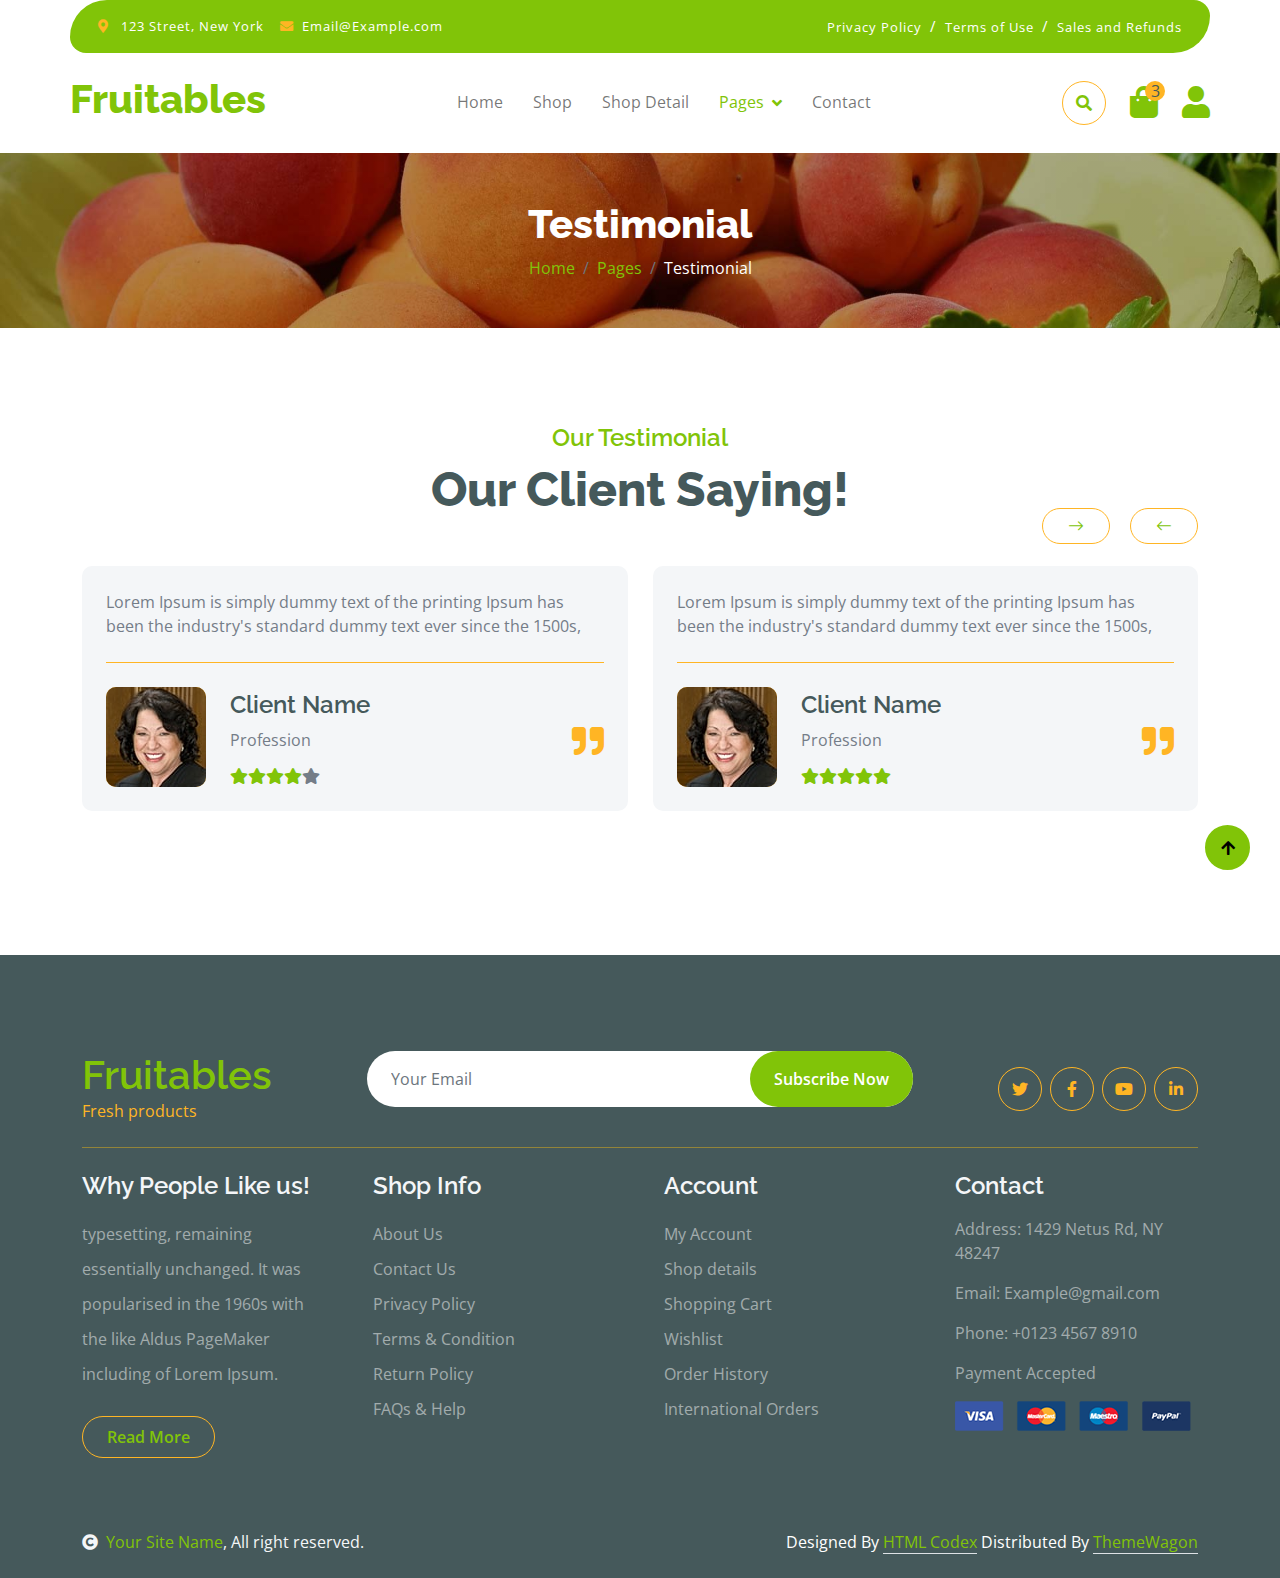
<file: testimonial.html>
<!DOCTYPE html>
<html lang="en">

    <head>
        <meta charset="utf-8">
        <title>Fruitables - Vegetable Website Template</title>
        <meta content="width=device-width, initial-scale=1.0" name="viewport">
        <meta content="" name="keywords">
        <meta content="" name="description">

        <!-- Google Web Fonts -->
        <link rel="preconnect" href="https://fonts.googleapis.com">
        <link rel="preconnect" href="https://fonts.gstatic.com" crossorigin>
        <link href="https://fonts.googleapis.com/css2?family=Open+Sans:wght@400;600&family=Raleway:wght@600;800&display=swap" rel="stylesheet"> 

        <!-- Icon Font Stylesheet -->
        <link rel="stylesheet" href="https://use.fontawesome.com/releases/v5.15.4/css/all.css"/>
        <link href="https://cdn.jsdelivr.net/npm/bootstrap-icons@1.4.1/font/bootstrap-icons.css" rel="stylesheet">

        <!-- Libraries Stylesheet -->
        <link href="lib/lightbox/css/lightbox.min.css" rel="stylesheet">
        <link href="lib/owlcarousel/assets/owl.carousel.min.css" rel="stylesheet">


        <!-- Customized Bootstrap Stylesheet -->
        <link href="css/bootstrap.min.css" rel="stylesheet">

        <!-- Template Stylesheet -->
        <link href="css/style.css" rel="stylesheet">
    </head>

    <body>

        <!-- Spinner Start -->
        <div id="spinner" class="show w-100 vh-100 bg-white position-fixed translate-middle top-50 start-50  d-flex align-items-center justify-content-center">
            <div class="spinner-grow text-primary" role="status"></div>
        </div>
        <!-- Spinner End -->


        <!-- Navbar start -->
        <div class="container-fluid fixed-top">
            <div class="container topbar bg-primary d-none d-lg-block">
                <div class="d-flex justify-content-between">
                    <div class="top-info ps-2">
                        <small class="me-3"><i class="fas fa-map-marker-alt me-2 text-secondary"></i> <a href="#" class="text-white">123 Street, New York</a></small>
                        <small class="me-3"><i class="fas fa-envelope me-2 text-secondary"></i><a href="#" class="text-white">Email@Example.com</a></small>
                    </div>
                    <div class="top-link pe-2">
                        <a href="#" class="text-white"><small class="text-white mx-2">Privacy Policy</small>/</a>
                        <a href="#" class="text-white"><small class="text-white mx-2">Terms of Use</small>/</a>
                        <a href="#" class="text-white"><small class="text-white ms-2">Sales and Refunds</small></a>
                    </div>
                </div>
            </div>
            <div class="container px-0">
                <nav class="navbar navbar-light bg-white navbar-expand-xl">
                    <a href="index.html" class="navbar-brand"><h1 class="text-primary display-6">Fruitables</h1></a>
                    <button class="navbar-toggler py-2 px-3" type="button" data-bs-toggle="collapse" data-bs-target="#navbarCollapse">
                        <span class="fa fa-bars text-primary"></span>
                    </button>
                    <div class="collapse navbar-collapse bg-white" id="navbarCollapse">
                        <div class="navbar-nav mx-auto">
                            <a href="index.html" class="nav-item nav-link">Home</a>
                            <a href="shop.html" class="nav-item nav-link">Shop</a>
                            <a href="shop-detail.html" class="nav-item nav-link">Shop Detail</a>
                            <div class="nav-item dropdown">
                                <a href="#" class="nav-link dropdown-toggle active" data-bs-toggle="dropdown">Pages</a>
                                <div class="dropdown-menu m-0 bg-secondary rounded-0">
                                    <a href="cart.html" class="dropdown-item">Cart</a>
                                    <a href="chackout.html" class="dropdown-item">Chackout</a>
                                    <a href="testimonial.html" class="dropdown-item active">Testimonial</a>
                                    <a href="404.html" class="dropdown-item">404 Page</a>
                                </div>
                            </div>
                            <a href="contact.html" class="nav-item nav-link">Contact</a>
                        </div>
                        <div class="d-flex m-3 me-0">
                            <button class="btn-search btn border border-secondary btn-md-square rounded-circle bg-white me-4" data-bs-toggle="modal" data-bs-target="#searchModal"><i class="fas fa-search text-primary"></i></button>
                            <a href="#" class="position-relative me-4 my-auto">
                                <i class="fa fa-shopping-bag fa-2x"></i>
                                <span class="position-absolute bg-secondary rounded-circle d-flex align-items-center justify-content-center text-dark px-1" style="top: -5px; left: 15px; height: 20px; min-width: 20px;">3</span>
                            </a>
                            <a href="#" class="my-auto">
                                <i class="fas fa-user fa-2x"></i>
                            </a>
                        </div>
                    </div>
                </nav>
            </div>
        </div>
        <!-- Navbar End -->


        <!-- Modal Search Start -->
        <div class="modal fade" id="searchModal" tabindex="-1" aria-labelledby="exampleModalLabel" aria-hidden="true">
            <div class="modal-dialog modal-fullscreen">
                <div class="modal-content rounded-0">
                    <div class="modal-header">
                        <h5 class="modal-title" id="exampleModalLabel">Search by keyword</h5>
                        <button type="button" class="btn-close" data-bs-dismiss="modal" aria-label="Close"></button>
                    </div>
                    <div class="modal-body d-flex align-items-center">
                        <div class="input-group w-75 mx-auto d-flex">
                            <input type="search" class="form-control p-3" placeholder="keywords" aria-describedby="search-icon-1">
                            <span id="search-icon-1" class="input-group-text p-3"><i class="fa fa-search"></i></span>
                        </div>
                    </div>
                </div>
            </div>
        </div>
        <!-- Modal Search End -->


        <!-- Single Page Header start -->
        <div class="container-fluid page-header py-5">
            <h1 class="text-center text-white display-6">Testimonial</h1>
            <ol class="breadcrumb justify-content-center mb-0">
                <li class="breadcrumb-item"><a href="#">Home</a></li>
                <li class="breadcrumb-item"><a href="#">Pages</a></li>
                <li class="breadcrumb-item active text-white">Testimonial</li>
            </ol>
        </div>
        <!-- Single Page Header End -->


        <!-- Tastimonial Start -->
        <div class="container-fluid testimonial py-5">
            <div class="container py-5">
                <div class="testimonial-header text-center">
                    <h4 class="text-primary">Our Testimonial</h4>
                    <h1 class="display-5 mb-5 text-dark">Our Client Saying!</h1>
                </div>
                <div class="owl-carousel testimonial-carousel">
                    <div class="testimonial-item img-border-radius bg-light rounded p-4">
                        <div class="position-relative">
                            <i class="fa fa-quote-right fa-2x text-secondary position-absolute" style="bottom: 30px; right: 0;"></i>
                            <div class="mb-4 pb-4 border-bottom border-secondary">
                                <p class="mb-0">Lorem Ipsum is simply dummy text of the printing Ipsum has been the industry's standard dummy text ever since the 1500s,
                                </p>
                            </div>
                            <div class="d-flex align-items-center flex-nowrap">
                                <div class="bg-secondary rounded">
                                    <img src="img/testimonial-1.jpg" class="img-fluid rounded" style="width: 100px; height: 100px;" alt="">
                                </div>
                                <div class="ms-4 d-block">
                                    <h4 class="text-dark">Client Name</h4>
                                    <p class="m-0 pb-3">Profession</p>
                                    <div class="d-flex pe-5">
                                        <i class="fas fa-star text-primary"></i>
                                        <i class="fas fa-star text-primary"></i>
                                        <i class="fas fa-star text-primary"></i>
                                        <i class="fas fa-star text-primary"></i>
                                        <i class="fas fa-star"></i>
                                    </div>
                                </div>
                            </div>
                        </div>
                    </div>
                    <div class="testimonial-item img-border-radius bg-light rounded p-4">
                        <div class="position-relative">
                            <i class="fa fa-quote-right fa-2x text-secondary position-absolute" style="bottom: 30px; right: 0;"></i>
                            <div class="mb-4 pb-4 border-bottom border-secondary">
                                <p class="mb-0">Lorem Ipsum is simply dummy text of the printing Ipsum has been the industry's standard dummy text ever since the 1500s,
                                </p>
                            </div>
                            <div class="d-flex align-items-center flex-nowrap">
                                <div class="bg-secondary rounded">
                                    <img src="img/testimonial-1.jpg" class="img-fluid rounded" style="width: 100px; height: 100px;" alt="">
                                </div>
                                <div class="ms-4 d-block">
                                    <h4 class="text-dark">Client Name</h4>
                                    <p class="m-0 pb-3">Profession</p>
                                    <div class="d-flex pe-5">
                                        <i class="fas fa-star text-primary"></i>
                                        <i class="fas fa-star text-primary"></i>
                                        <i class="fas fa-star text-primary"></i>
                                        <i class="fas fa-star text-primary"></i>
                                        <i class="fas fa-star text-primary"></i>
                                    </div>
                                </div>
                            </div>
                        </div>
                    </div>
                    <div class="testimonial-item img-border-radius bg-light rounded p-4">
                        <div class="position-relative">
                            <i class="fa fa-quote-right fa-2x text-secondary position-absolute" style="bottom: 30px; right: 0;"></i>
                            <div class="mb-4 pb-4 border-bottom border-secondary">
                                <p class="mb-0">Lorem Ipsum is simply dummy text of the printing Ipsum has been the industry's standard dummy text ever since the 1500s,
                                </p>
                            </div>
                            <div class="d-flex align-items-center flex-nowrap">
                                <div class="bg-secondary rounded">
                                    <img src="img/testimonial-1.jpg" class="img-fluid rounded" style="width: 100px; height: 100px;" alt="">
                                </div>
                                <div class="ms-4 d-block">
                                    <h4 class="text-dark">Client Name</h4>
                                    <p class="m-0 pb-3">Profession</p>
                                    <div class="d-flex pe-5">
                                        <i class="fas fa-star text-primary"></i>
                                        <i class="fas fa-star text-primary"></i>
                                        <i class="fas fa-star text-primary"></i>
                                        <i class="fas fa-star text-primary"></i>
                                        <i class="fas fa-star text-primary"></i>
                                    </div>
                                </div>
                            </div>
                        </div>
                    </div>
                </div>
            </div>
        </div>
        <!-- Tastimonial End -->


        <!-- Footer Start -->
        <div class="container-fluid bg-dark text-white-50 footer pt-5 mt-5">
            <div class="container py-5">
                <div class="pb-4 mb-4" style="border-bottom: 1px solid rgba(226, 175, 24, 0.5) ;">
                    <div class="row g-4">
                        <div class="col-lg-3">
                            <a href="#">
                                <h1 class="text-primary mb-0">Fruitables</h1>
                                <p class="text-secondary mb-0">Fresh products</p>
                            </a>
                        </div>
                        <div class="col-lg-6">
                            <div class="position-relative mx-auto">
                                <input class="form-control border-0 w-100 py-3 px-4 rounded-pill" type="number" placeholder="Your Email">
                                <button type="submit" class="btn btn-primary border-0 border-secondary py-3 px-4 position-absolute rounded-pill text-white" style="top: 0; right: 0;">Subscribe Now</button>
                            </div>
                        </div>
                        <div class="col-lg-3">
                            <div class="d-flex justify-content-end pt-3">
                                <a class="btn  btn-outline-secondary me-2 btn-md-square rounded-circle" href=""><i class="fab fa-twitter"></i></a>
                                <a class="btn btn-outline-secondary me-2 btn-md-square rounded-circle" href=""><i class="fab fa-facebook-f"></i></a>
                                <a class="btn btn-outline-secondary me-2 btn-md-square rounded-circle" href=""><i class="fab fa-youtube"></i></a>
                                <a class="btn btn-outline-secondary btn-md-square rounded-circle" href=""><i class="fab fa-linkedin-in"></i></a>
                            </div>
                        </div>
                    </div>
                </div>
                <div class="row g-5">
                    <div class="col-lg-3 col-md-6">
                        <div class="footer-item">
                            <h4 class="text-light mb-3">Why People Like us!</h4>
                            <p class="mb-4">typesetting, remaining essentially unchanged. It was 
                                popularised in the 1960s with the like Aldus PageMaker including of Lorem Ipsum.</p>
                            <a href="" class="btn border-secondary py-2 px-4 rounded-pill text-primary">Read More</a>
                        </div>
                    </div>
                    <div class="col-lg-3 col-md-6">
                        <div class="d-flex flex-column text-start footer-item">
                            <h4 class="text-light mb-3">Shop Info</h4>
                            <a class="btn-link" href="">About Us</a>
                            <a class="btn-link" href="">Contact Us</a>
                            <a class="btn-link" href="">Privacy Policy</a>
                            <a class="btn-link" href="">Terms & Condition</a>
                            <a class="btn-link" href="">Return Policy</a>
                            <a class="btn-link" href="">FAQs & Help</a>
                        </div>
                    </div>
                    <div class="col-lg-3 col-md-6">
                        <div class="d-flex flex-column text-start footer-item">
                            <h4 class="text-light mb-3">Account</h4>
                            <a class="btn-link" href="">My Account</a>
                            <a class="btn-link" href="">Shop details</a>
                            <a class="btn-link" href="">Shopping Cart</a>
                            <a class="btn-link" href="">Wishlist</a>
                            <a class="btn-link" href="">Order History</a>
                            <a class="btn-link" href="">International Orders</a>
                        </div>
                    </div>
                    <div class="col-lg-3 col-md-6">
                        <div class="footer-item">
                            <h4 class="text-light mb-3">Contact</h4>
                            <p>Address: 1429 Netus Rd, NY 48247</p>
                            <p>Email: Example@gmail.com</p>
                            <p>Phone: +0123 4567 8910</p>
                            <p>Payment Accepted</p>
                            <img src="img/payment.png" class="img-fluid" alt="">
                        </div>
                    </div>
                </div>
            </div>
        </div>
        <!-- Footer End -->

        <!-- Copyright Start -->
        <div class="container-fluid copyright bg-dark py-4">
            <div class="container">
                <div class="row">
                    <div class="col-md-6 text-center text-md-start mb-3 mb-md-0">
                        <span class="text-light"><a href="#"><i class="fas fa-copyright text-light me-2"></i>Your Site Name</a>, All right reserved.</span>
                    </div>
                    <div class="col-md-6 my-auto text-center text-md-end text-white">
                        <!--/*** This template is free as long as you keep the below author’s credit link/attribution link/backlink. ***/-->
                        <!--/*** If you'd like to use the template without the below author’s credit link/attribution link/backlink, ***/-->
                        <!--/*** you can purchase the Credit Removal License from "https://htmlcodex.com/credit-removal". ***/-->
                        Designed By <a class="border-bottom" href="https://htmlcodex.com">HTML Codex</a> Distributed By <a class="border-bottom" href="https://themewagon.com">ThemeWagon</a>
                    </div>
                </div>
            </div>
        </div>
        <!-- Copyright End -->



        <!-- Back to Top -->
        <a href="#" class="btn btn-primary border-3 border-primary rounded-circle back-to-top"><i class="fa fa-arrow-up"></i></a>   

        
    <!-- JavaScript Libraries -->
    <script src="https://ajax.googleapis.com/ajax/libs/jquery/3.6.4/jquery.min.js"></script>
    <script src="https://cdn.jsdelivr.net/npm/bootstrap@5.0.0/dist/js/bootstrap.bundle.min.js"></script>
    <script src="lib/easing/easing.min.js"></script>
    <script src="lib/waypoints/waypoints.min.js"></script>
    <script src="lib/lightbox/js/lightbox.min.js"></script>
    <script src="lib/owlcarousel/owl.carousel.min.js"></script>

    <!-- Template Javascript -->
    <script src="js/main.js"></script>
    </body>

</html>
</file>
<file: css/style.css>
/*** Spinner Start ***/
#spinner {
    opacity: 0;
    visibility: hidden;
    transition: opacity .8s ease-out, visibility 0s linear .5s;
    z-index: 99999;
 }

 #spinner.show {
     transition: opacity .8s ease-out, visibility 0s linear .0s;
     visibility: visible;
     opacity: 1;
 }

 .back-to-top {
    position: fixed;
    right: 30px;
    bottom: 30px;
    display: flex;
    width: 45px;
    height: 45px;
    align-items: center;
    justify-content: center;
    transition: 0.5s;
    z-index: 99;
}
/*** Spinner End ***/


/*** Button Start ***/
.btn {
    font-weight: 600;
    transition: .5s;
}

.btn-square {
    width: 32px;
    height: 32px;
}

.btn-sm-square {
    width: 34px;
    height: 34px;
}

.btn-md-square {
    width: 44px;
    height: 44px;
}

.btn-lg-square {
    width: 56px;
    height: 56px;
}

.btn-square,
.btn-sm-square,
.btn-md-square,
.btn-lg-square {
    padding: 0;
    display: flex;
    align-items: center;
    justify-content: center;
    font-weight: normal;
}

.btn.border-secondary {
    transition: 0.5s;
}

.btn.border-secondary:hover {
    background: var(--bs-secondary) !important;
    color: var(--bs-white) !important;
}

/*** Topbar Start ***/
.fixed-top {
    transition: 0.5s;
    background: var(--bs-white);
    border: 0;
}

.topbar {
    padding: 20px;
    border-radius: 230px 100px;
}

.topbar .top-info {
    font-size: 15px;
    line-height: 0;
    letter-spacing: 1px;
    display: flex;
    align-items: center;
}

.topbar .top-link {
    font-size: 15px;
    line-height: 0;
    letter-spacing: 1px;
    display: flex;
    align-items: center;
}

.topbar .top-link a {
    letter-spacing: 1px;
}

.topbar .top-link a small:hover {
    color: var(--bs-secondary) !important;
    transition: 0.5s;
}

.topbar .top-link a small:hover i {
    color: var(--bs-primary) !important;
}
/*** Topbar End ***/

/*** Navbar Start ***/
.navbar .navbar-nav .nav-link {
    padding: 10px 15px;
    font-size: 16px;
    transition: .5s;
}

.navbar {
    height: 100px;
    border-bottom: 1px solid rgba(255, 255, 255, .1);
}

.navbar .navbar-nav .nav-link:hover,
.navbar .navbar-nav .nav-link.active,
.fixed-top.bg-white .navbar .navbar-nav .nav-link:hover,
.fixed-top.bg-white .navbar .navbar-nav .nav-link.active {
    color: var(--bs-primary);
}

.navbar .dropdown-toggle::after {
    border: none;
    content: "\f107";
    font-family: "Font Awesome 5 Free";
    font-weight: 700;
    vertical-align: middle;
    margin-left: 8px;
}

@media (min-width: 1200px) {
    .navbar .nav-item .dropdown-menu {
        display: block;
        visibility: hidden;
        top: 100%;
        transform: rotateX(-75deg);
        transform-origin: 0% 0%;
        border: 0;
        transition: .5s;
        opacity: 0;
    }
}

.dropdown .dropdown-menu a:hover {
    background: var(--bs-secondary);
    color: var(--bs-primary);
}

.navbar .nav-item:hover .dropdown-menu {
    transform: rotateX(0deg);
    visibility: visible;
    background: var(--bs-light) !important;
    border-radius: 10px !important;
    transition: .5s;
    opacity: 1;
}

#searchModal .modal-content {
    background: rgba(255, 255, 255, .8);
}
/*** Navbar End ***/

/*** Hero Header ***/
.hero-header {
    background: linear-gradient(rgba(248, 223, 173, 0.1), rgba(248, 223, 173, 0.1)), url(../img/hero-img.jpg);
    background-position: center center;
    background-repeat: no-repeat;
    background-size: cover;
}

.carousel-item {
    position: relative;
}

.carousel-item a {
    position: absolute;
    top: 50%;
    left: 50%;
    transform: translate(-50%, -50%);
    font-size: 25px;
    background: linear-gradient(rgba(255, 181, 36, 0.7), rgba(255, 181, 36, 0.7));
}

.carousel-control-next,
.carousel-control-prev {
    width: 48px;
    height: 48px;
    border-radius: 48px;
    border: 1px solid var(--bs-white);
    background: var(--bs-primary);
    position: absolute;
    top: 50%;
    transform: translateY(-50%);
}

.carousel-control-next {
    margin-right: 20px;
}

.carousel-control-prev {
    margin-left: 20px;
}

.page-header {
    position: relative;
    background: linear-gradient(rgba(0, 0, 0, 0.3), rgba(0, 0, 0, 0.3)), url(../img/cart-page-header-img.jpg);
    background-position: center center;
    background-repeat: no-repeat;
    background-size: cover;
}

@media (min-width: 992px) {
    .hero-header,
    .page-header {
        margin-top: 152px !important;
    }
}

@media (max-width: 992px) {
    .hero-header,
    .page-header {
        margin-top: 97px !important;
    }
}
/*** Hero Header end ***/


/*** featurs Start ***/
.featurs .featurs-item .featurs-icon {
    position: relative;
    width: 120px;
    height: 120px;
}

.featurs .featurs-item .featurs-icon::after {
    content: "";
    width: 35px;
    height: 35px;
    background: var(--bs-secondary);
    position: absolute;
    bottom: -10px;
    transform: translate(-50%);
    transform: rotate(45deg);
    background: var(--bs-secondary);
    
}
/*** featurs End ***/


/*** service Start ***/
.service .service-item .service-content {
    position: relative;
    width: 250px; 
    height: 130px; 
    top: -50%; 
    left: 50%; 
    transform: translate(-50%, -50%);
}

/*** service End ***/


/*** Fruits Start ***/
.fruite .tab-class .nav-item a.active {
    background: var(--bs-secondary) !important;
}

.fruite .tab-class .nav-item a.active span {
    color: var(--bs-white) !important; 
}

.fruite .fruite-categorie .fruite-name {
    line-height: 40px;
}

.fruite .fruite-categorie .fruite-name a {
    transition: 0.5s;
}

.fruite .fruite-categorie .fruite-name a:hover {
    color: var(--bs-secondary);
}

.fruite .fruite-item {
    height: 100%;
    transition: 0.5s;
}
.fruite .fruite-item:hover {
    box-shadow: 0 0 55px rgba(0, 0, 0, 0.4);
}

.fruite .fruite-item .fruite-img {
    overflow: hidden;
    transition: 0.5s;
    border-radius: 10px 10px 0 0;
}

.fruite .fruite-item .fruite-img img {
    transition: 0.5s;
}

.fruite .fruite-item .fruite-img img:hover {
    transform: scale(1.3);
}
/*** Fruits End ***/


/*** vesitable Start ***/
.vesitable .vesitable-item {
    height: 100%;
    transition: 0.5s;
}

.vesitable .vesitable-item:hover {
    box-shadow: 0 0 55px rgba(0, 0, 0, 0.4);
}

.vesitable .vesitable-item .vesitable-img {
    overflow: hidden;
    transition: 0.5s;
    border-radius: 10px 10px 0 0;
}

.vesitable .vesitable-item .vesitable-img img {
    transition: 0.5s;
}

.vesitable .vesitable-item .vesitable-img img:hover {
    transform: scale(1.2);
}

.vesitable .owl-stage {
    margin: 50px 0;
    position: relative;
}

.vesitable .owl-nav .owl-prev {
    position: absolute;
    top: -8px;
    right: 0;
    color: var(--bs-primary);
    padding: 5px 25px;
    border: 1px solid var(--bs-secondary);
    border-radius: 20px;
    transition: 0.5s;

}

.vesitable .owl-nav .owl-prev:hover {
    background: var(--bs-secondary);
    color: var(--bs-white);
}

.vesitable .owl-nav .owl-next {
    position: absolute;
    top: -8px;
    right: 88px;
    color: var(--bs-primary);
    padding: 5px 25px;
    border: 1px solid var(--bs-secondary);
    border-radius: 20px;
    transition: 0.5s;
}

.vesitable .owl-nav .owl-next:hover {
    background: var(--bs-secondary);
    color: var(--bs-white);
}
/*** vesitable End ***/


/*** Banner Section Start ***/
.banner .banner-btn:hover {
    background: var(--bs-primary);
}
/*** Banner Section End ***/


/*** Facts Start ***/
.counter {
    height: 100%;
    text-align: center;
    box-shadow: 0 0 30px rgba(0, 0, 0, 0.05);
}

.counter i {
    font-size: 60px;
    margin-bottom: 25px;
}

.counter h4 {
    color: var(--bs-primary);
    letter-spacing: 1px;
    text-transform: uppercase;
}

.counter h1 {
    margin-bottom: 0;
}
/*** Facts End ***/


/*** testimonial Start ***/
.testimonial .owl-nav .owl-prev {
    position: absolute;
    top: -58px;
    right: 0;
    color: var(--bs-primary);
    padding: 5px 25px;
    border: 1px solid var(--bs-secondary);
    border-radius: 20px;
    transition: 0.5s;
}

.testimonial .owl-nav .owl-prev:hover {
    background: var(--bs-secondary);
    color: var(--bs-white);
}

.testimonial .owl-nav .owl-next {
    position: absolute;
    top: -58px;
    right: 88px;
    color: var(--bs-primary);
    padding: 5px 25px;
    border: 1px solid var(--bs-secondary);
    border-radius: 20px;
    transition: 0.5s;
}

.testimonial .owl-nav .owl-next:hover {
    background: var(--bs-secondary);
    color: var(--bs-white);
}
/*** testimonial End ***/


/*** Single Page Start ***/
.pagination {
    display: inline-block;
}
  
.pagination a {
    color: var(--bs-dark);
    padding: 10px 16px;
    text-decoration: none;
    transition: 0.5s;
    border: 1px solid var(--bs-secondary);
    margin: 0 4px;
}
  
.pagination a.active {
    background-color: var(--bs-primary);
    color: var(--bs-light);
    border: 1px solid var(--bs-secondary);
}
  
.pagination a:hover:not(.active) {background-color: var(--bs-primary)}

.nav.nav-tabs .nav-link.active {
    border-bottom: 2px solid var(--bs-secondary) !important;
}
/*** Single Page End ***/


/*** Footer Start ***/
.footer .footer-item .btn-link {
    line-height: 35px;
    color: rgba(255, 255, 255, .5);
    transition: 0.5s;
}

.footer .footer-item .btn-link:hover {
    color: var(--bs-secondary) !important;
}

.footer .footer-item p.mb-4 {
    line-height: 35px;
}
/*** Footer End ***/
</file>
